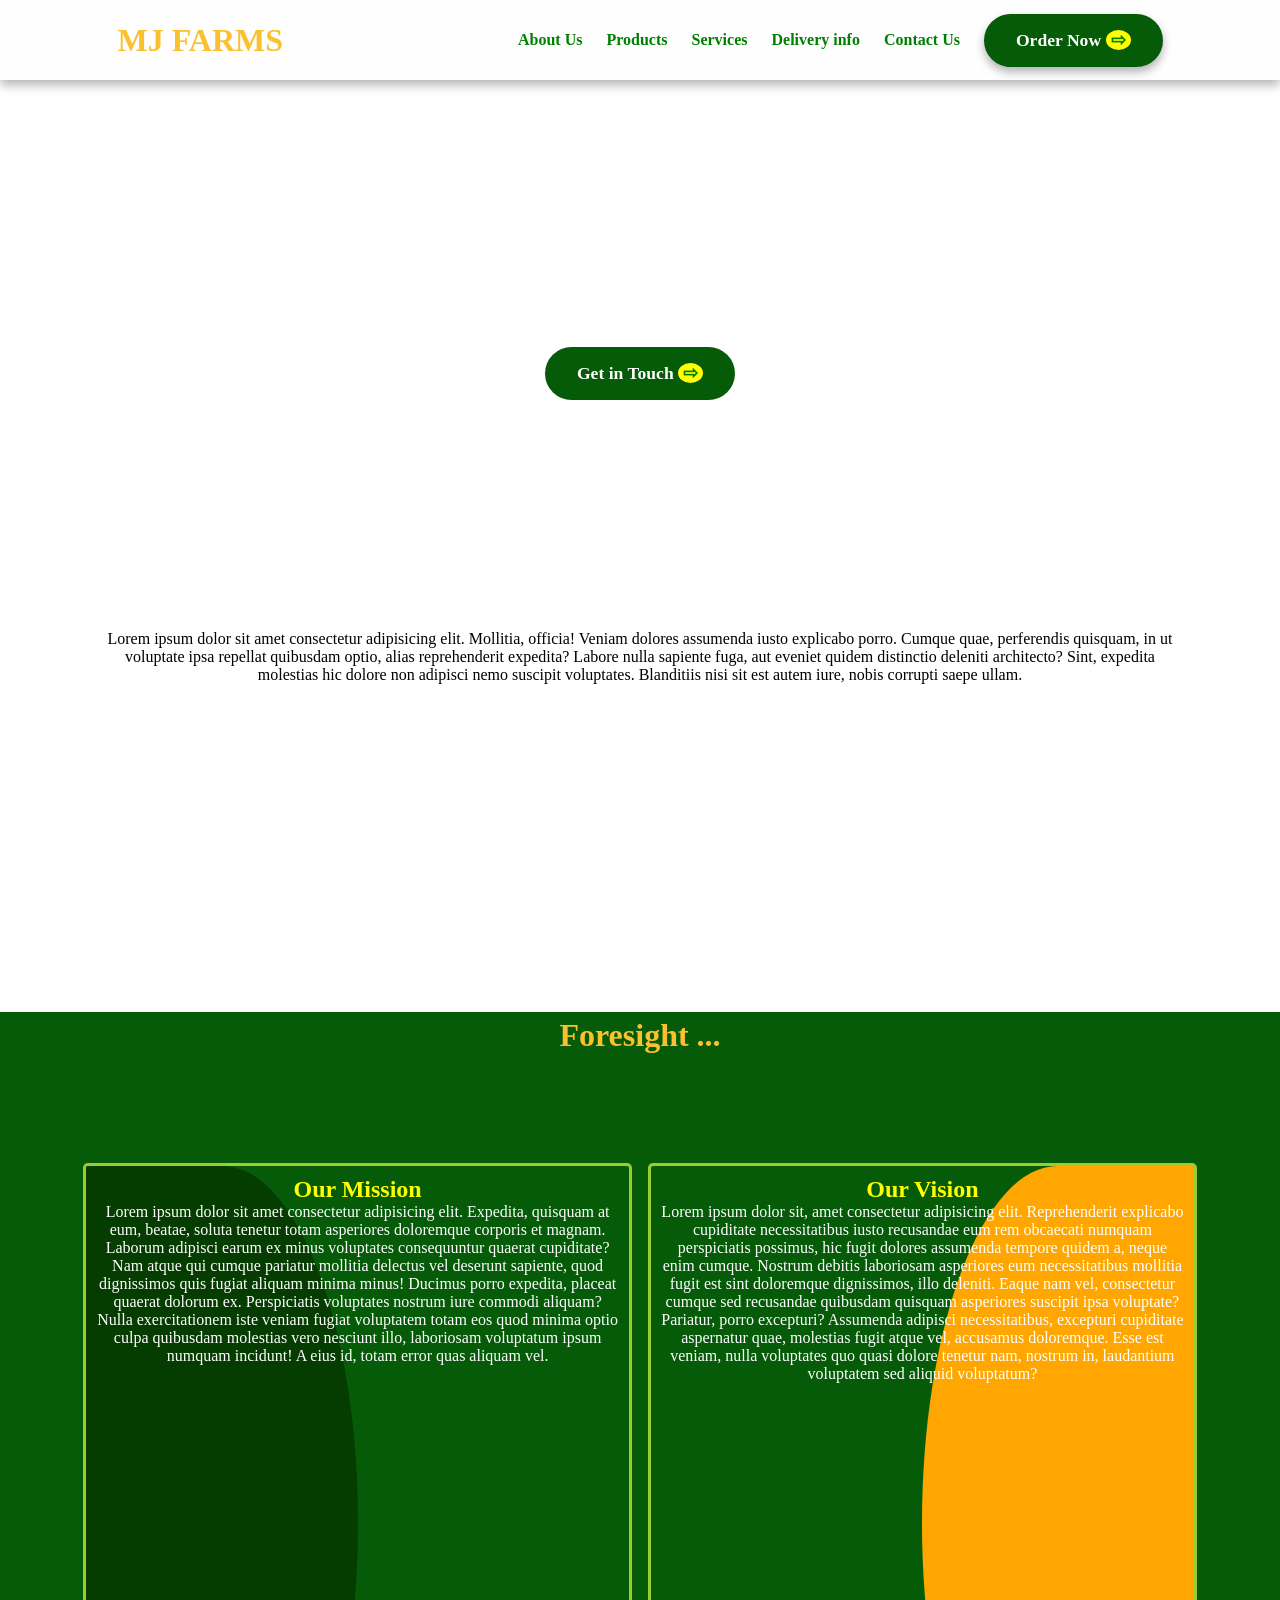
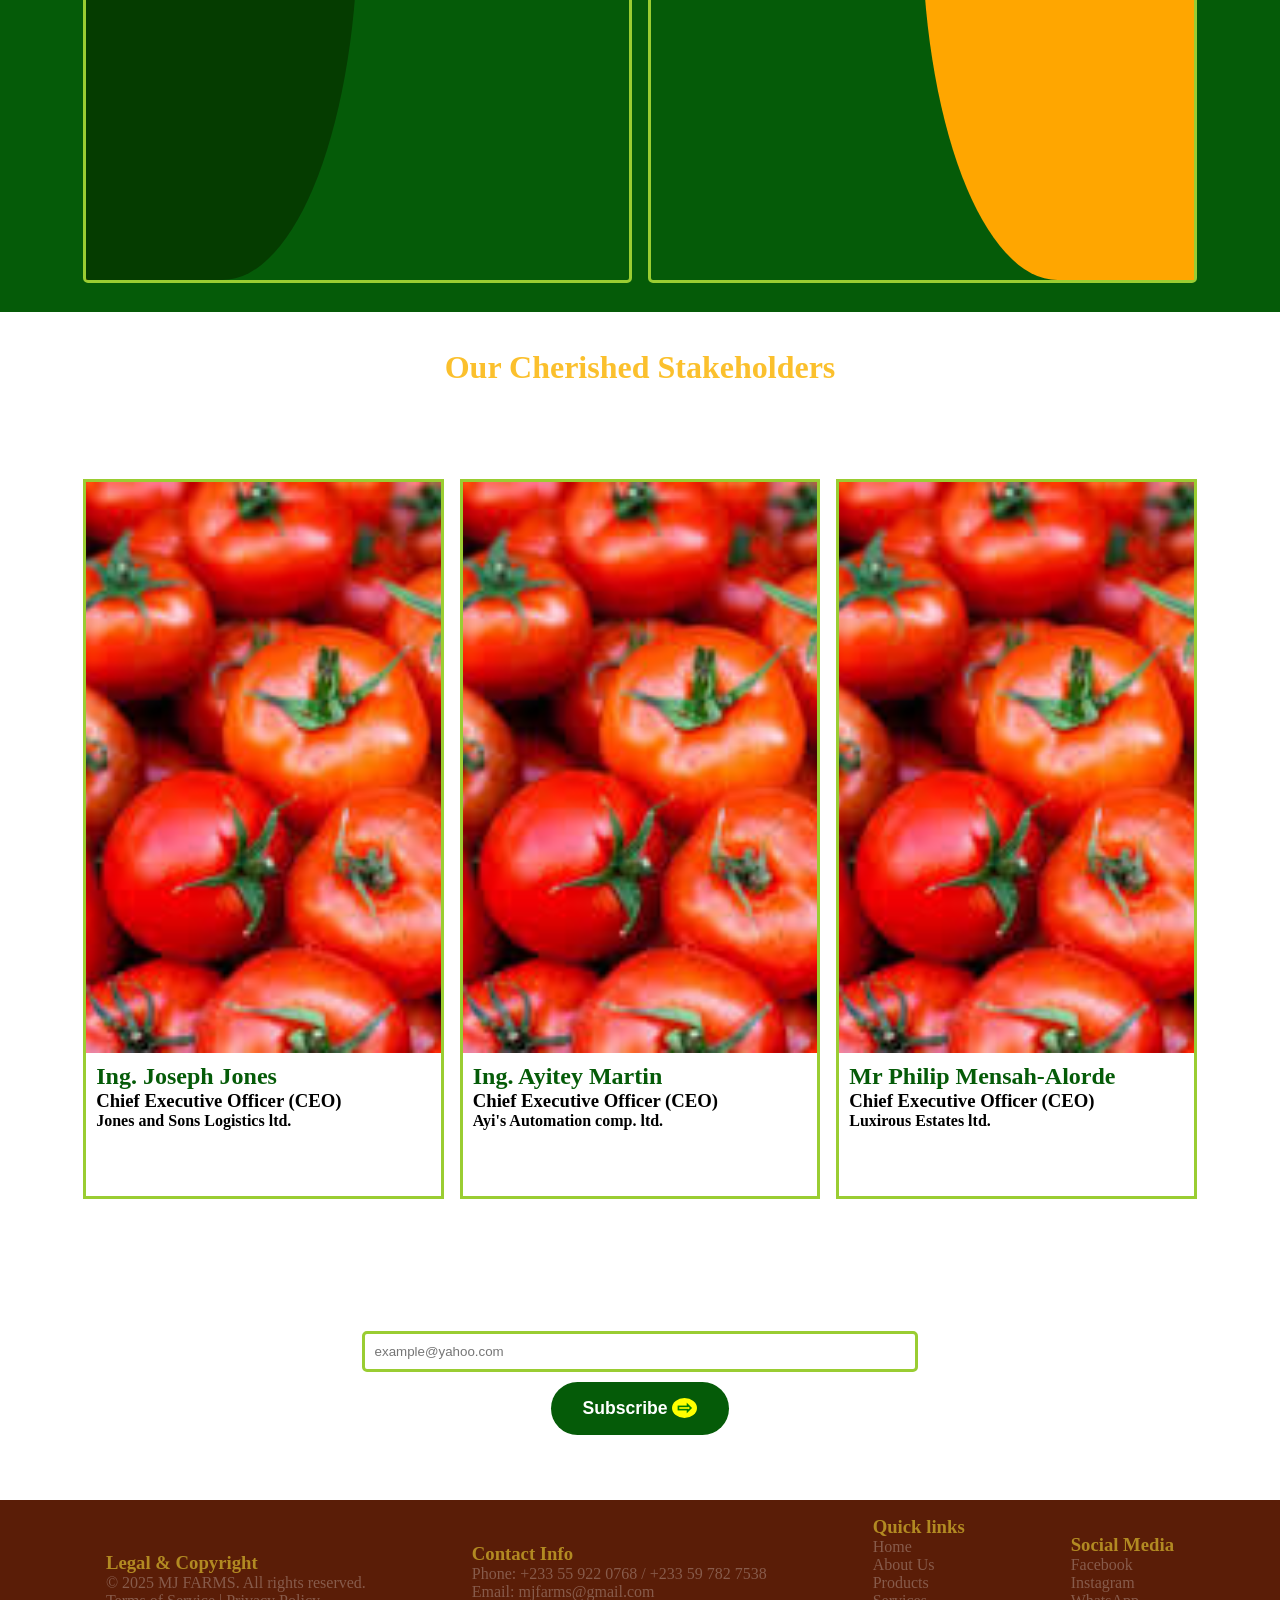
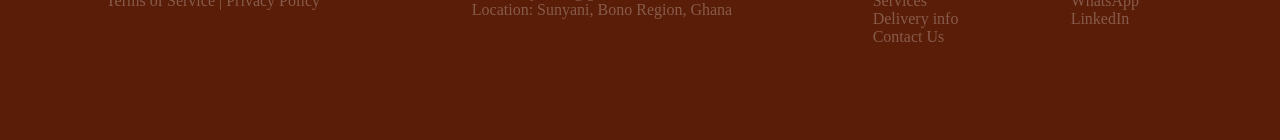
<file: farm_goal/mj_farms_about.html>
<!DOCTYPE html>
<html lang="en">
<head>
    <meta charset="UTF-8">
    <meta name="viewport" content="width=device-width, initial-scale=1.0">
    <title>About MJ FARMS</title>
    <link rel="stylesheet" href="styles.css" />
    <link rel="icon" href="Asserts/farm_goal_logo.png" />
</head>
<body>
    <header role="heading">
      <div class="farm-goal-logo">
        <!-- <img src="Asserts/farm_goal_logo.png"> -->
        <h1>MJ FARMS</h1>
      </div>
      <nav role="navigation">
        <ul>
          <!-- <li><a href="index.html">Home</a></li> -->
          <li><a href="#home">About Us</a></li>
          <li><a href="#">Products</a></li>
          <li><a href="#">Services</a></li>
          <li><a href="#">Delivery info</a></li>
          <li><a href="#">Contact Us</a></li>
          <a href="#" class="orderButton Button">Order Now <span> ⇨ </span></a>
        </ul>
      </nav>
      <button class="openMenubar">
        <img src="Asserts/menu_24dp_E3E3E3_FILL0_wght400_GRAD0_opsz24.svg" />
      </button>
    </header>

    <main role="main" class="main_about">
      <div id="about_mj_farms">
        <div class="about_image_container">
          <h1>About Us</h1>
          <a href="#" class="get_in_touch Button">Get in Touch <span> ⇨ </span></a>
        </div>
        <section class="Introduction_content">
          <p>Lorem ipsum dolor sit amet consectetur adipisicing elit. Mollitia, officia! Veniam dolores assumenda iusto explicabo porro. Cumque quae, perferendis quisquam, in ut voluptate ipsa repellat quibusdam optio, alias reprehenderit expedita?
          Labore nulla sapiente fuga, aut eveniet quidem distinctio deleniti architecto? Sint, expedita molestias hic dolore non adipisci nemo suscipit voluptates. Blanditiis nisi sit est autem iure, nobis corrupti saepe ullam.</p>
        </section>
      </div>
      <div class="about_mission_vision">
        <div class="title">
          <h2>Foresight ...</h2>
        </div>
        <div class="mission_vision">
        <section class="Mission">
          <h2>Our Mission</h2>
          <p>Lorem ipsum dolor sit amet consectetur adipisicing elit. Expedita, quisquam at eum, beatae, soluta tenetur totam asperiores doloremque corporis et magnam. Laborum adipisci earum ex minus voluptates consequuntur quaerat cupiditate?
          Nam atque qui cumque pariatur mollitia delectus vel deserunt sapiente, quod dignissimos quis fugiat aliquam minima minus! Ducimus porro expedita, placeat quaerat dolorum ex. Perspiciatis voluptates nostrum iure commodi aliquam?
          Nulla exercitationem iste veniam fugiat voluptatem totam eos quod minima optio culpa quibusdam molestias vero nesciunt illo, laboriosam voluptatum ipsum numquam incidunt! A eius id, totam error quas aliquam vel.</p>
        </section>
        <section class="Vision">
          <h2>Our Vision</h2>
          <p>Lorem ipsum dolor sit, amet consectetur adipisicing elit. Reprehenderit explicabo cupiditate necessitatibus iusto recusandae eum rem obcaecati numquam perspiciatis possimus, hic fugit dolores assumenda tempore quidem a, neque enim cumque.
          Nostrum debitis laboriosam asperiores eum necessitatibus mollitia fugit est sint doloremque dignissimos, illo deleniti. Eaque nam vel, consectetur cumque sed recusandae quibusdam quisquam asperiores suscipit ipsa voluptate? Pariatur, porro excepturi?
          Assumenda adipisci necessitatibus, excepturi cupiditate aspernatur quae, molestias fugit atque vel, accusamus doloremque. Esse est veniam, nulla voluptates quo quasi dolore tenetur nam, nostrum in, laudantium voluptatem sed aliquid voluptatum?</p>
        </section>
      </div>
      </div>
      <div class="stake_holders">
        <div class="title">
        <h2>Our Cherished Stakeholders</h2>
        </div>
        <div class="stake_holders_card">
          <section>
          <div class="stake_holder_image"></div>
          <div class="stake_holder_title">
            <h2>Ing. Joseph Jones</h2>
            <h3>Chief Executive Officer (CEO)</h3>
            <h4>Jones and Sons Logistics ltd.</h4>
          </div>
        </section>
        <section>
          <div class="stake_holder_image"></div>
          <div class="stake_holder_title">
            <h2>Ing. Ayitey Martin</h2>
            <h3>Chief Executive Officer (CEO)</h3>
            <h4>Ayi's Automation comp. ltd.</h4>
          </div>
        </section>
        <section>
          <div class="stake_holder_image"></div>
          <div class="stake_holder_title">
            <h2>Mr Philip Mensah-Alorde</h2>
            <h3>Chief Executive Officer (CEO)</h3>
            <h4>Luxirous Estates ltd.</h4>
          </div>
        </section>
        </div>
      </div>
      <div class="news_letter">
        <h2>Subscribe to our news letter for latest update.</h2>
        <form>
          <label for="Email">Email</label>
          <input type="text" id="Email" name="Email" maxlength="30" placeholder="example@yahoo.com">
        </form>
        <button type="button" class="Button">Subscribe <span> ⇨ </span></button>
      </div>
    </main>
    <footer>
      <div class="footer_content">
        <div class="legal-copyright">
          <h3>Legal & Copyright</h3>
          <ul>
            <li>&COPY; 2025 MJ FARMS. All rights reserved.</li>
            <li><a href="#">Terms of Service | Privacy Policy</a></li>
          </ul>
        </div>

        <div class="contact_info">
          <h3>Contact Info</h3>
          <ul>
            <li>Phone: +233 55 922 0768 / +233 59 782 7538</li>
            <li>Email: mjfarms@gmail.com</li>
            <li>Location: Sunyani, Bono Region, Ghana</li>
          </ul>
        </div>

        <div class="quick_links">
          <h3>Quick links</h3>
          <ul>
            <li><a href="index.html">Home</a></li>
            <li><a href="#about_mj_farms">About Us</a></li>
            <li><a href="#">Products</a></li>
            <li><a href="#">Services</a></li>
            <li><a href="#">Delivery info</a></li>
            <li><a href="#">Contact Us</a></li>
          </ul>
        </div>

        <div class="social_media_handles">
          <h3>Social Media</h3>
          <ul>
            <li><a href="#" target="_blank"">Facebook</a></li>
            <li><a href="#" target="_blank">Instagram</a></li>
            <li><a href="#" target="_blank">WhatsApp</a></li>
            <li><a href="#" target="_blank">LinkedIn</a></li>
          </ul>
        </div>
      </div>
    </footer>
</body>
</html>
</file>
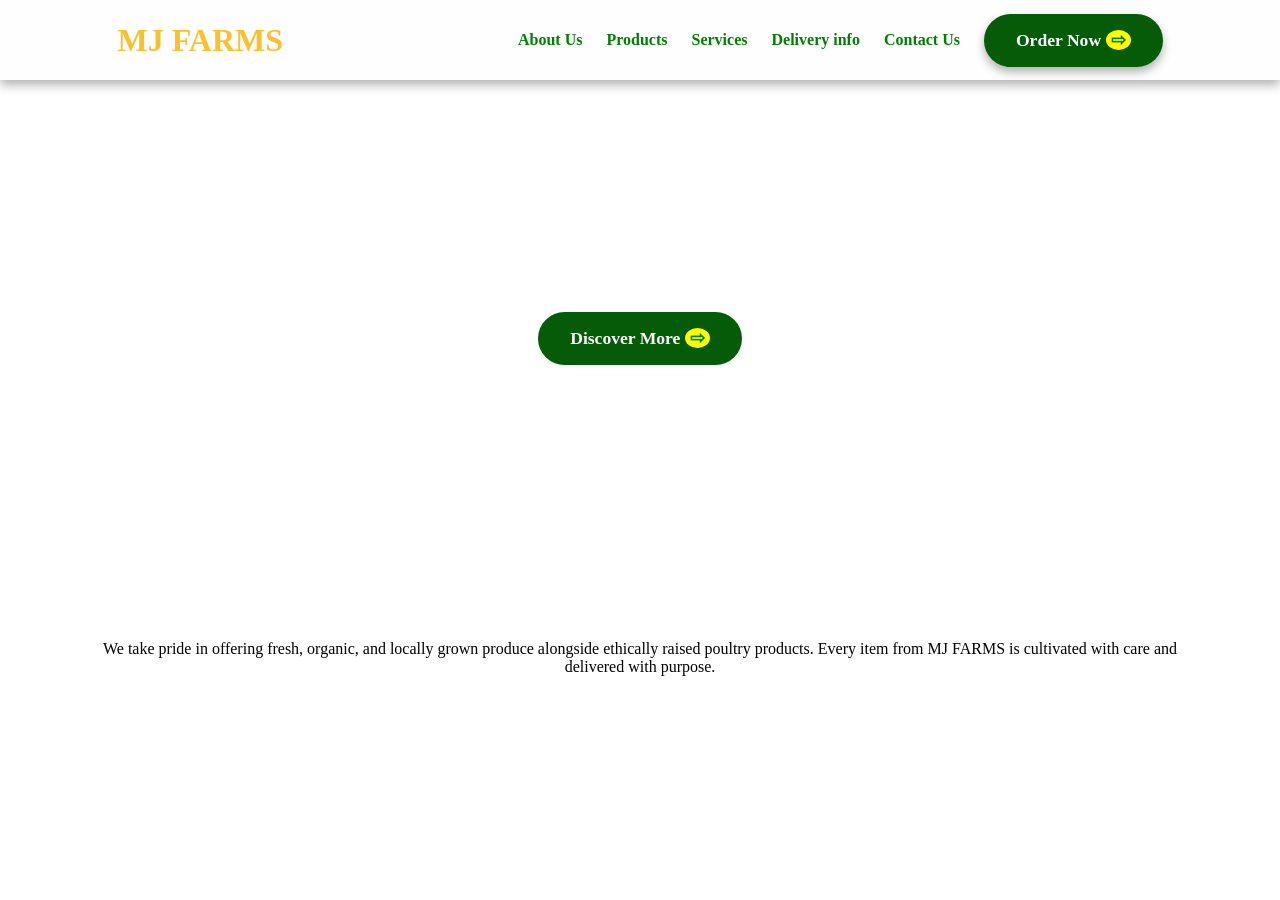
<file: farm_goal/mj_farms_products.html>
<!DOCTYPE html>
<html lang="en">
<head>
    <meta charset="UTF-8">
    <meta name="viewport" content="width=device-width, initial-scale=1.0">
    <title>MJ FARMS PRODUCTS</title>
    <link rel="stylesheet" href="styles.css" />
    <link rel="icon" href="Asserts/farm_goal_logo.png" />
</head>
<body>
    <header role="heading">
      <div class="farm-goal-logo">
        <!-- <img src="Asserts/farm_goal_logo.png"> -->
        <h1>MJ FARMS</h1>
      </div>
      <nav role="navigation">
        <ul>
          <!-- <li><a href="index.html">Home</a></li> -->
          <li><a href="#home">About Us</a></li>
          <li><a href="#">Products</a></li>
          <li><a href="#">Services</a></li>
          <li><a href="#">Delivery info</a></li>
          <li><a href="#">Contact Us</a></li>
          <a href="#" class="orderButton Button">Order Now <span> ⇨ </span></a>
        </ul>
      </nav>
      <button class="openMenubar">
        <img src="Asserts/menu_24dp_E3E3E3_FILL0_wght400_GRAD0_opsz24.svg" />
      </button>
    </header>

    <main>
        <div id="products_mj_farms">
            <div class="products_image_container">
                <h1>Our Products</h1>
                <a href="#" class="products_Button Button">Discover More <span> ⇨ </span></a>
            </div>
            <div class="products_introduction">
                <p>We take pride in offering fresh, organic, and locally grown produce alongside ethically raised poultry products. Every item from MJ FARMS is cultivated with care and delivered with purpose.</p>
            </div>
        </div>
    </main>
</body>
</html>
</file>
<file: farm_goal/styles.css>
:root {
    --bodyColor: #fff;
    --bodytextColor: #333333;
    --anchorColor: green;
    --headerbackgroundColor: #fefefe;
    --primarybuttonColor: #055b08;
    --buttonTextColor: #fff;
    --buttonPadding: 1rem 2rem;
    --borderColor: yellowgreen;
    --primaryShadow: 0 5px 10px rgba(0, 0, 0, 0.3);
    --primaryBorderRadius: 5px;
    --boxpadding: 10px;
    --highlightsColor: #FBC02D;
    --footertitleColor: #ffeb3b88;
    --footer_anchor_list_Color: #ffffff46;
}


* {
    border: 0;
    margin: 0;
    box-sizing: border-box;
    padding: 0;
}

body {
    width: 100%;
    height: 100vh;
    font-family: 'poppins';
    background-color: var(--bodyColor);

}

/* *********************************** HEADER SECTION ****************************** */


header {
    width: 100%;
    height: 5rem;
    display: flex;
    align-items: center;
    justify-content: space-around;
    box-shadow: 0 5px 10px rgba(0, 0, 0, 0.3);
    box-sizing: border-box;
    position: fixed;
    z-index: 100;
    background-color: var(--headerbackgroundColor);
}


.farm-goal-logo h1 {
    font-family: cursive;
    color: #FBC02D;
}

header nav ul {
    display: flex;
    align-items: center;
    gap: 1.5rem;
    height: 5rem;
}

nav ul li {
    list-style-type: none;
}


nav ul li a {
    text-decoration: none;
    color: var(--anchorColor);
    font-weight: bold;
    position: relative;
    outline: none;
}

nav ul li a::before {
    content: '';
    background-color: orange;
    position: absolute;
    bottom: 0;
    width: 0;
    height: 3px;
    transition-duration: 0.4s;
}

nav ul li a:hover::before {
    width: 100%;

}


nav ul .orderButton {
    text-decoration: none;
    color: var(--buttonTextColor);
    padding: var(--buttonPadding);
    border-radius: 50px;
    background-color: var(--primarybuttonColor);
    font-weight: bold;
    font-size: 1.1rem;
    box-shadow: var(--primaryShadow);
    outline: none;
}


nav ul .orderButton:hover {
    opacity: 0.7;
    cursor: pointer;
}


header .openMenubar {
    padding: 5px;
    border-radius: 10px;
    cursor: pointer;
    display: none;
}



/* ************************************* MAIN SECTION ****************************** */

main {
    display: flex;
    flex-direction: column;
    align-items: center;
    justify-content: space-around;
    gap: 2rem;
}



/* *********************************** HOME SECTION ************************** */


#home {
    width: 100%;
    height: 100vh;
    margin-top: 5rem;
    color: var(--bodyColor);
    display: flex;
    flex-direction: column;
    align-items: center;
    justify-content: center;
    gap: 2rem;
    background-image: linear-gradient(#00000075), url(Asserts/home_background.jpg);
    background-repeat: no-repeat;
    background-size: cover;
    background-position: center;
    background-attachment: fixed;
}


.home_title {
    text-align: center;
}

.home_title h2 {
    font-size: 2.5rem;
    /* color: var(--bodytextColor); */
    transition-duration: 0.4s ease-in-out;
}


.home_buttons {
    margin-top: 3rem;
}

.home_buttons .orderButton {
    text-decoration: none;
    color: var(--buttonTextColor);
    padding: var(--buttonPadding);
    border-radius: 50px;
    background-color: var(--primarybuttonColor);
    font-weight: bold;
    font-size: 1.1rem;
    outline: none;
}


.home_buttons .orderButton:hover {
    opacity: 0.7;
    cursor: pointer;
}


.home_buttons .productviewButton {
    text-decoration: none;
    color: var(--buttonTextColor);
    padding: var(--buttonPadding);
    border-radius: 50px;
    background-color: var(--primarybuttonColor);
    font-weight: bold;
    font-size: 1.1rem;
    margin-left: 2rem;
    outline: none;
}


.home_buttons .productviewButton:hover {
    opacity: 0.7;
    cursor: pointer;
}

.Button span {
    width: 20%;
    color: green;
    border-radius: 50%;
    padding: 0 5px;
    background-color: yellow;
}


/* ***************************************** SUB HOME SECTION ************************** */

.sub_home {
    width: 87%;
    height: auto;
    display: flex;
    flex-direction: column;
    align-items: center;
    justify-content: center;
    gap: 2rem;
}

.sub_home_title {
    text-align: center;
}


.sub_home_title h2 {
    font-size: 2rem;
    color: var(--highlightsColor);
}

.sub_home_content {
    display: flex;
    flex-direction: column;
    gap: 2rem;
}

.sub_home_introductory p {
    text-align: center;
}


.what-we-offer h2 {
    margin: 0 0 1rem 1rem;
}


.what-we-offer .categories {
    display: flex;
    justify-content: center;
    gap: 2rem;
}

.categories section {
    border: solid var(--borderColor);
    width: 16rem;
    height: 20rem;
    text-align: center;
    /* background-color: rgba(0, 128, 0, 0.792); */
    /* color: var(--bodyColor); */
    display: flex;
    flex-direction: column;
    gap: 1rem;
    padding: 2rem .5rem;
    border-radius: var(--primaryBorderRadius);
    box-shadow: var(--primaryShadow);
}



.categories section h3 {
    color: orange;
}

/* .products_timeline {
    width: 100%;
    height: 6rem;
    display: flex;
}

.products_timeline img {
    width: 14.3%;
    transition: 0.3s ease;
}


.products_timeline img:hover {
    transform: scale(0.95);
    cursor: pointer;
} */



/* ************************************ ORDER PROCEDURE ******************* */


.ordering_procedure {
    width: 87%;
    height: 100vh;
    /* border: solid black;/ */
    text-align: center;
}

.ordering_procedure h2 {
    margin-top: 2rem;
}


.procedure_container {
    width: 100%;
    height: inherit;
    display: flex;
    gap: 2rem;
    align-items: center;
    justify-content: center;
}


.ordering_procedure_content {
    width: 40%;
    height: 30rem;
    padding: var(--boxpadding);
    text-align: center;
}

.ordering_procedure_content section {
    margin-top: 2rem;
}

.procedure-box span {
    color: orange;
}

.procedure-box {
    padding: var(--boxpadding);
    border: solid var(--borderColor);
    margin-bottom: 1rem;
    border-radius: var(--primaryBorderRadius);
    text-align: center;
    box-shadow: var(--primaryShadow);
}


.weekly_list a {
    color: var(--anchorColor);
    transition-duration: 0.4s;
}

.weekly_list a:hover {
    color: orange;
}


.ordering_procedure_summary {
    width: 60%;
    height: 30rem;
    background-image: url(Asserts/procedure_summary-background.jpg);
    background-repeat: no-repeat;
    background-position: center;
    background-size: cover;
    border-radius: var(--primaryBorderRadius);
}



/* *********************************** TESTIMONIALS ********************** */

.testimonials {
    width: 87%;
    height: 100vh;
    /* border: solid red; */
    display: flex;
    flex-direction: column;
    align-items: center;
}

.image_preview {
    width: 100%;
    height: 30%;
    background-image: linear-gradient(#0000005c), url(Asserts/image_preview_background.jpg);
    background-repeat: no-repeat;
    background-position: center;
    background-size: cover;
    background-attachment: fixed;
    text-align: center;
}

.image_preview h2 {
    font-size: 2rem;
    color: var(--bodyColor);
    margin-top: 2rem;
}

.reviews {
    width: 100%;
    height: 70%;
    display: flex;
    flex-direction: column;
    align-items: center;
    justify-content: center;
    gap: 2rem;
}


.customer_testimonials {
    width: 100%;
    height: 100%;
}

.customer_testimonials h2 {
    text-align: center;
    color: green;
}

.testimonials_container {
    width: max-content;
    height: 100%;
    display: flex;
    gap: 1rem;
    animation: scroll 20s linear infinite;
}

.testimonials_carousel {
    overflow: hidden;
    width: 100%;
    height: 80%;
    margin-top: 2rem;
    position: relative;
}


.testimonials_carousel::before {
    content: "";
    position: absolute;
    top: 0;
    left: 0;
    height: 100%;
    width: 20%;
    z-index: 2;
    background: linear-gradient(to right, rgb(249, 249, 249, 1), rgba(249, 249, 249, 0));
}
.testimonials_carousel::after {
    content: "";
    position: absolute;
    top: 0;
    right: 0;
    height: 100%;
    width: 20%;
    z-index: 2;
    background: linear-gradient(to right, rgba(249, 249, 249, 0), rgba(249,249,249,1));
}

.testimonials_container h3 {
    color: orange;
}


.testimonials_container section {
    border: solid var(--borderColor);
    border-radius: var(--primaryBorderRadius);
    display: flex;
    flex-direction: column;
    align-items: center;
    justify-content: center;
    width: 20rem;
    height: 100%;
    box-shadow: var(--primaryShadow);
    padding: 5px;
}

.testimonials_container section .image {
    width: 100%;
    height: 40%;
    display: flex;
    flex-direction: column;
    align-items: center;
    justify-content: center;
}


.testimonials_container section .image>img {
    width: 10rem;
    height: 10rem;
    border-radius: 50%;
}

.testimonials_container section .content {
    width: 100%;
    height: 60%;
    text-align: center;
}


@keyframes scroll {
    from {
        transform: translateX(0);
    }

    to {
        transform: translateX(-50%);
    }
}




/* 
.experince_share {
    width: 40%;
    height: 100%;
    border: solid black;
    padding: var(--boxpadding);
    display: flex;
    flex-direction: column;
    align-items: center;
    background-color: rgba(0, 128, 0, 0.802);
}

.experince_share h2 {
    color: green;
}

.experince_share form {
    width: 100%;
    height: 60%;
    display: flex;
    flex-direction: column;
    gap: 5px;
    margin-top: 2rem;
}


.experince_share input {
    width: 100%;
    height: 15%;
    padding: 5px;
    border: solid var(--borderColor);
    outline: none;
    border-radius: var(--primaryBorderRadius);
}


.experince_share textarea {
    width: 100%;
    height: 40%;
    border: solid var(--borderColor);
    outline: none;
    resize: none;
    border-radius: var(--primaryBorderRadius);
    padding: 5px;
}

.experince_share label {
    font-weight: bold;
}


.experince_share .productviewButton {
    text-decoration: none;
    color: var(--buttonTextColor);
    padding: var(--buttonPadding);
    border-radius: 50px;
    background-color: var(--primarybuttonColor);
    font-weight: bold;
    font-size: 1.1rem;
    margin-top: 1rem;
    outline: none;
}


.experince_share .productviewButton:hover {
    opacity: 0.7;
    cursor: pointer;
} */




/* ******************* MJ FARMS ABOUT SECTION ****************** */
/* 
.main_about {
    width: 100%;
    height: auto;
    
} */

#about_mj_farms {
    width: 100%;
    height: 100vh;
    margin-top: 5rem;
    display: flex;
    flex-direction: column;
    align-items: center;
}


.about_image_container {
    width: 100%;
    height: 60%;
    display: flex;
    flex-direction: column;
    align-items: center;
    justify-content: center;
    background-image: linear-gradient(#0000003e), url(Asserts/procedure_summary-background.jpg);
    background-position: center;
    background-repeat: no-repeat;
    background-size: cover;
    background-attachment: fixed;
}

.about_image_container h1 {
    color: var(--bodyColor);
    font-size: 2.5rem;
}

.about_image_container .get_in_touch {
    text-decoration: none;
    color: var(--buttonTextColor);
    padding: var(--buttonPadding);
    border-radius: 50px;
    background-color: var(--primarybuttonColor);
    font-weight: bold;
    font-size: 1.1rem;
}


.about_image_container .get_in_touch:hover {
    opacity: 0.7;
    cursor: pointer;
}


.Introduction_content {
    width: 87%;
    height: 40%;
    text-align: center;
    padding: var(--boxpadding);
}


.about_mission_vision {
    width: 100%;
    height: 100vh;
    display: flex;
    flex-direction: column;
    gap: 1rem;
    align-items: center;
    text-align: center;
    background-color: var(--primarybuttonColor);
}

.mission_vision {
    width: 87%;
    height: 80%;
    display: flex;
    gap: 1rem;
    align-items: center;
    text-align: center;
}


.Mission,
.Vision {
    width: 50%;
    height: 100%;
    border: solid var(--borderColor);
    padding: var(--boxpadding);
    border-radius: var(--primaryBorderRadius);
    position: relative;
}

.mission_vision p,
h2 {
    position: relative;
    z-index: 1;
}

.Mission::before {
    content: '';
    width: 50%;
    height: 100%;
    background-color: rgb(255, 166, 0);
    position: absolute;
    top: 0;
    left: 0;
    border-radius: 0 50% 50% 0;
    inset: 0;
    z-index: 0;
    mix-blend-mode: multiply;
}


.Vision::after {
    content: '';
    width: 50%;
    height: 100%;
    background-color: rgb(255, 166, 0);
    position: absolute;
    top: 0;
    right: 0;
    border-radius: 50% 0 0 50%;
}

.mission_vision h2 {
    color: yellow;
}


.mission_vision p {
    color: var(--bodyColor);
}


.stake_holders {
    width: 87%;
    height: 100vh;
    display: flex;
    flex-direction: column;
    /* gap: 2rem; */
    align-items: center;
}


.title {
    width: 100%;
    height: 15%;
    text-align: center;
    padding: 5px 0;
}


.title h2 {
    color: var(--highlightsColor);
    font-size: 2rem;
}


.stake_holders_card {
    width: 100%;
    height: 80%;
    display: flex;
    align-items: center;
    justify-content: center;
    gap: 1rem;
}

.stake_holders_card section {
    width: 35%;
    height: 100%;
    border: solid var(--borderColor);
}


.stake_holder_image {
    width: 100%;
    height: 80%;
    padding: var(--boxpadding);
    background-image: url(Asserts/tomatoes.jpg);
    background-position: center;
    background-repeat: no-repeat;
    background-size: cover;
}


.stake_holder_title {
    width: 100%;
    height: 20%;
    padding: var(--boxpadding);
    align-items: center;
}

.stake_holder_title h2 {
    color: var(--primarybuttonColor);
}


.news_letter {
    width: 87%;
    height: 12rem;
    display: flex;
    flex-direction: column;
    align-items: center;
    gap: 10px;
    background-image: linear-gradient(#00000034), url(Asserts/news_letter_background.jpg);
    background-position: center;
    background-repeat: no-repeat;
    background-size: cover;
    background-attachment: fixed;
    border-radius: var(--primaryBorderRadius);
    margin-bottom: 2rem;
}

.news_letter h2 {
    color: var(--bodyColor);
}


.news_letter form {
    width: 50%;
}


.news_letter label {
    color: var(--bodyColor);
    font-weight: bold;
}

.news_letter input {
    width: 100%;
    padding: var(--boxpadding);
    border: solid var(--borderColor);
    border-radius: var(--primaryBorderRadius);
    outline: none;
}

.news_letter button {
    text-decoration: none;
    color: var(--buttonTextColor);
    padding: var(--buttonPadding);
    border-radius: 50px;
    background-color: var(--primarybuttonColor);
    font-weight: bold;
    font-size: 1.1rem;
    outline: none;
}


.news_letter button:hover {
    opacity: 0.7;
    cursor: pointer;
}



/* ************************ PRODUCTS SECTION **************************** */


#products_mj_farms {
    width: 100%;
    height: 100vh;
    display: flex;
    flex-direction: column;
    align-items: center;
}

.products_image_container {
    width: 100%;
    height: 70%;
    display: flex;
    flex-direction: column;
    align-items: center;
    justify-content: center;
    background-image: linear-gradient(#00000054), url(Asserts/vegetables.webp);
    background-position: center;
    background-repeat: no-repeat;
    background-size: cover;
    background-attachment: fixed;
}


.products_image_container h1 {
    color: var(--bodyColor);
    font-size: 2.5rem;
}

.products_image_container .products_Button {
    text-decoration: none;
    color: var(--buttonTextColor);
    padding: var(--buttonPadding);
    border-radius: 50px;
    background-color: var(--primarybuttonColor);
    font-weight: bold;
    font-size: 1.1rem;
    outline: none;
}


.products_image_container .products_Button:hover {
    opacity: 0.7;
    cursor: pointer;
}


.products_introduction {
    width: 87%;
    height: 30%;
    text-align: center;
    padding: var(--boxpadding);
}



/* ******************************* FOOTER SECTION ***************************** */

footer {
    background-color: #5a1d07;
    width: 100%;
    height: 15rem;
    padding: 1rem 0;
}


footer li {
    list-style-type: none;
    color: var(--footer_anchor_list_Color);
}


footer a {
    text-decoration: none;
    color: var(--footer_anchor_list_Color);
    outline: none;
}

footer a:hover {
    color: var(--bodyColor);
}

.footer_content {
    display: flex;
    align-items: center;
    justify-content: space-evenly;
}


.footer_content h3 {
    color: var(--footertitleColor);
}
</file>
